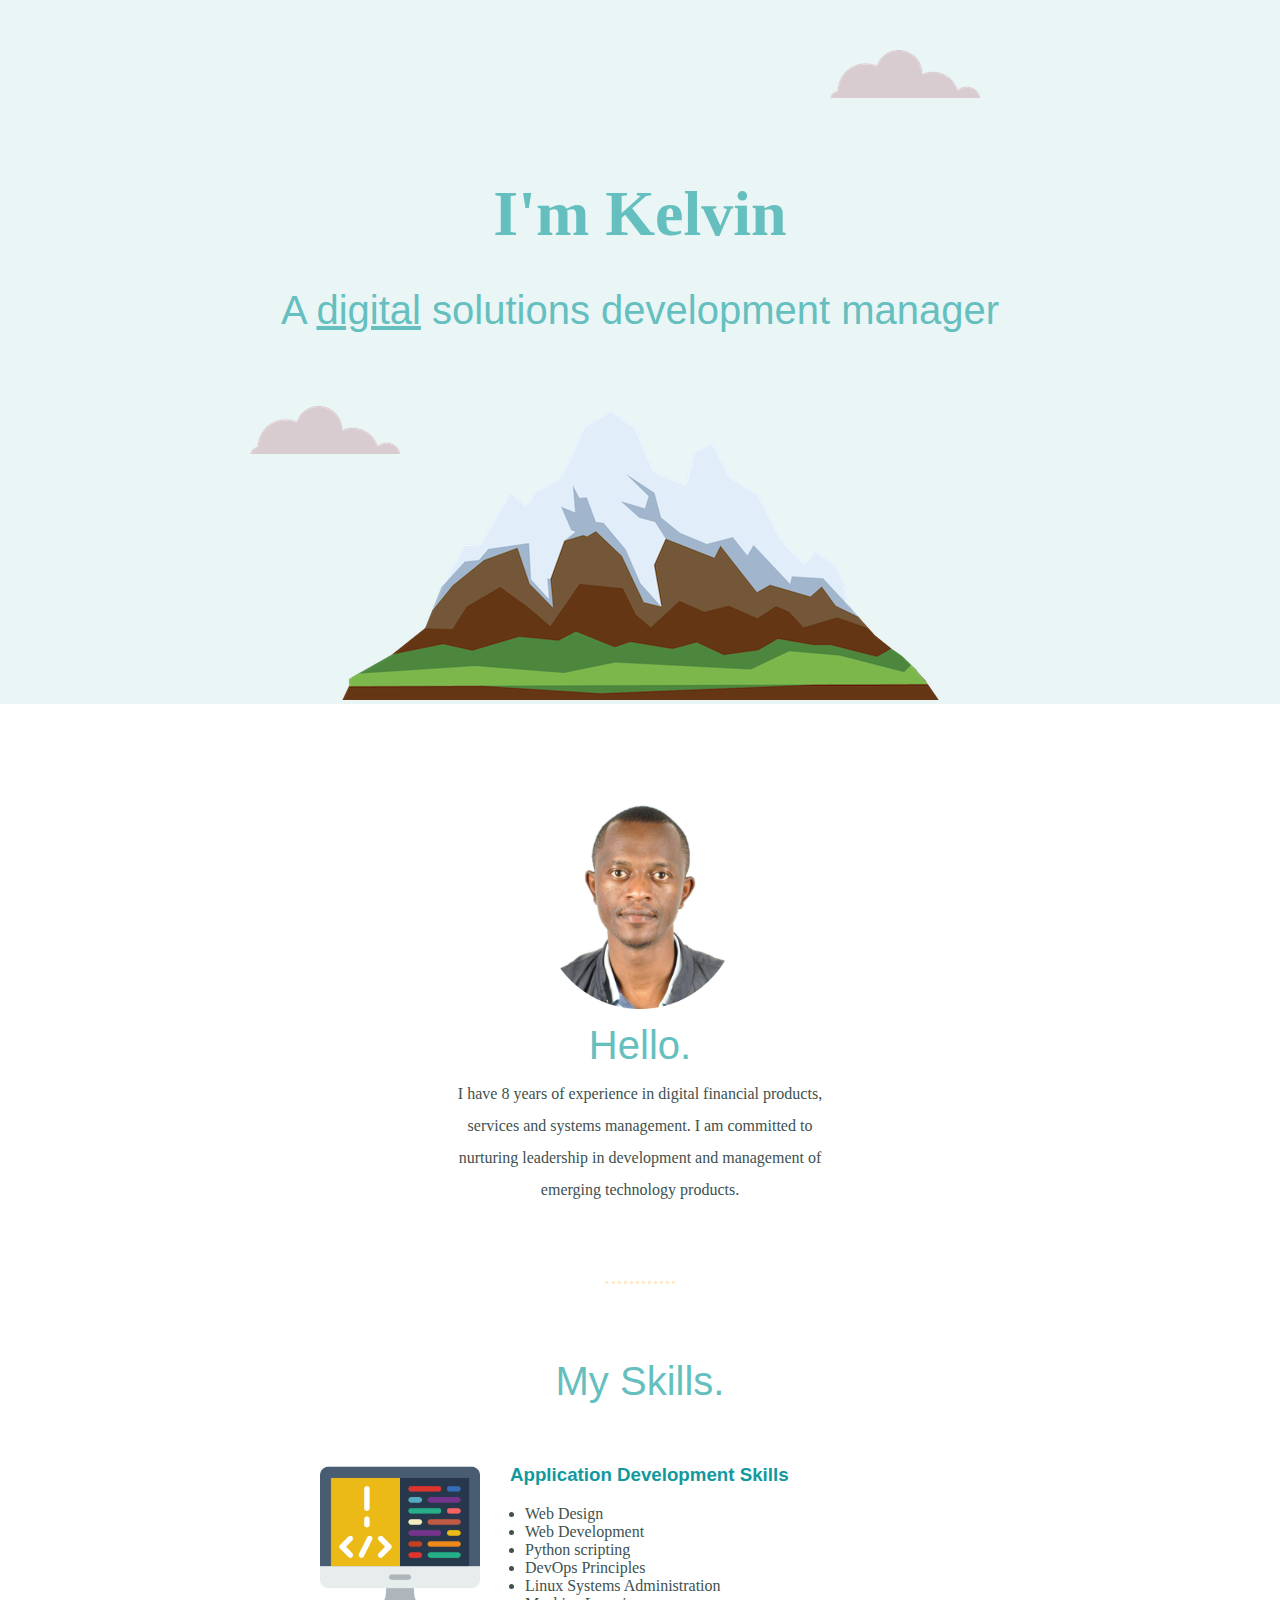
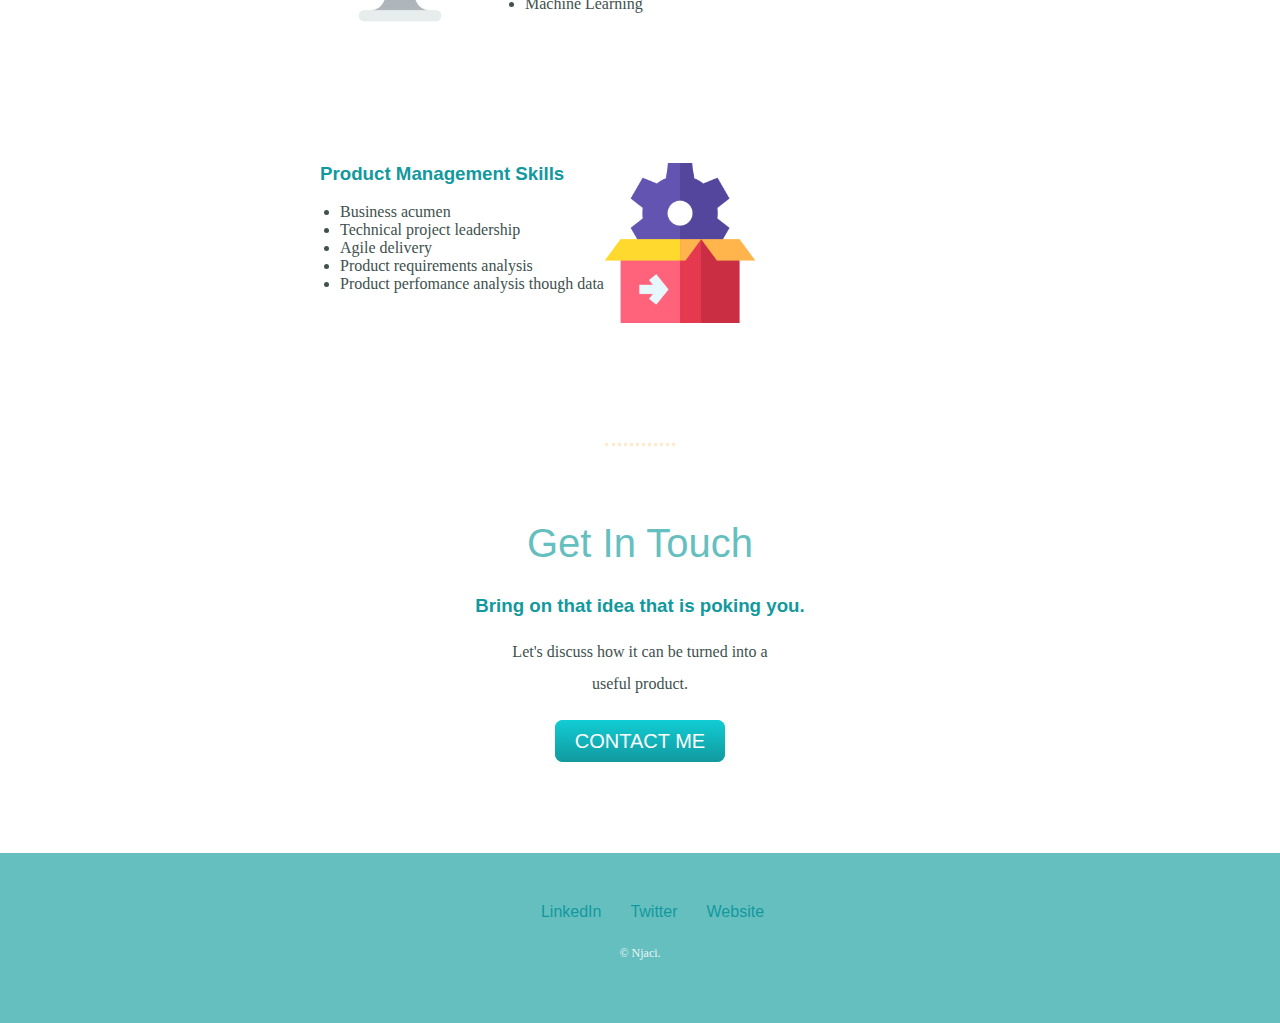
<file: WebDev/index.html>
<!DOCTYPE html>
<html lang="en" dir="ltr">

<head>
  <meta charset="utf-8">
  <title>Kelvin Njaci</title>
  <link rel="stylesheet" href="css\styles.css">
  <link rel="icon" href="images/passport_photo.ico">

</head>
  <body>
    <div class="upper-container">
      <img class= "top-cloud" src="images/cloud.png" alt="cloud-img">
      <h1>I'm Kelvin</h1>
      <h2>A <span class="underline">digital</span> solutions development manager</h2>
      <!-- a span is an inline display element which only takes up the size of it's content
      img is also inline - inline elements' width cannot be changed
      h1,a and p tags are block elements
      inline-block allows elements to have properties of each
      is display is set to none the element is removed from the page together with its space
      setting visibility to hidden removes the element while reserving the space it occupied -->
      <img class= "bottom-cloud" src="images/cloud.png" alt="cloud-img">
      <img src="images/mountain.png" alt="mountain-img">
    </div>
    <div class="middle-container">
      <div class="profile">
        <img width="200" height="205" src="images/circled_pspt_photo.png" alt="">
        <h2>Hello.</h2>
        <p class="intro">I have 8 years of experience in digital financial products, services and systems management. I am committed to nurturing leadership in development and management of emerging technology products.</p>
      </div>
      <hr>
      <div class="skills">
        <h2>My Skills.</h2>
        <div class="skill-row">
          <img class="skill-sec-img1" src="images/coding.png" alt="some pythoncode">
          <h3>Application Development Skills</h3>
          <ul class="one">
            <li>Web Design</li>
            <li>Web Development</li>
            <li>Python scripting</li>
            <li>DevOps Principles</li>
            <li>Linux Systems Administration</li>
            <li>Machine Learning</li>
          </ul>
        </div>
        <div class="skill-row">
          <img class="skill-sec-img2" src="images/product.png" alt="">
          <h3>Product Management Skills</h3>
          <ul class="two">
            <li>Business acumen</li>
            <li>Technical project leadership</li>
            <li>Agile delivery</li>
            <li>Product requirements analysis</li>
            <li>Product perfomance analysis though data</li>
          </ul>
        </div>
      </div>
      <hr>
      <div class="contact-me">
        <h2>Get In Touch</h2>
        <h3>Bring on that idea that is poking you.</h3>
        <p class="contact-msg">Let's discuss how it can be turned into a useful product.</p>
        <a class="btn" href="mailto:kelvinjasy@gmail.com">CONTACT ME</a>
      </div>
    </div>


    <div class="bottom-container">
      <a class="footer-link" href="https://www.linkedin.com/">LinkedIn</a>
      <a class="footer-link" href="https://twitter.com/">Twitter</a>
      <a class="footer-link" href="https://www.appbrewery.co/">Website</a>
      <p class="copyright">© Njaci.</p>
    </div>

  </body>
</html>
</file>
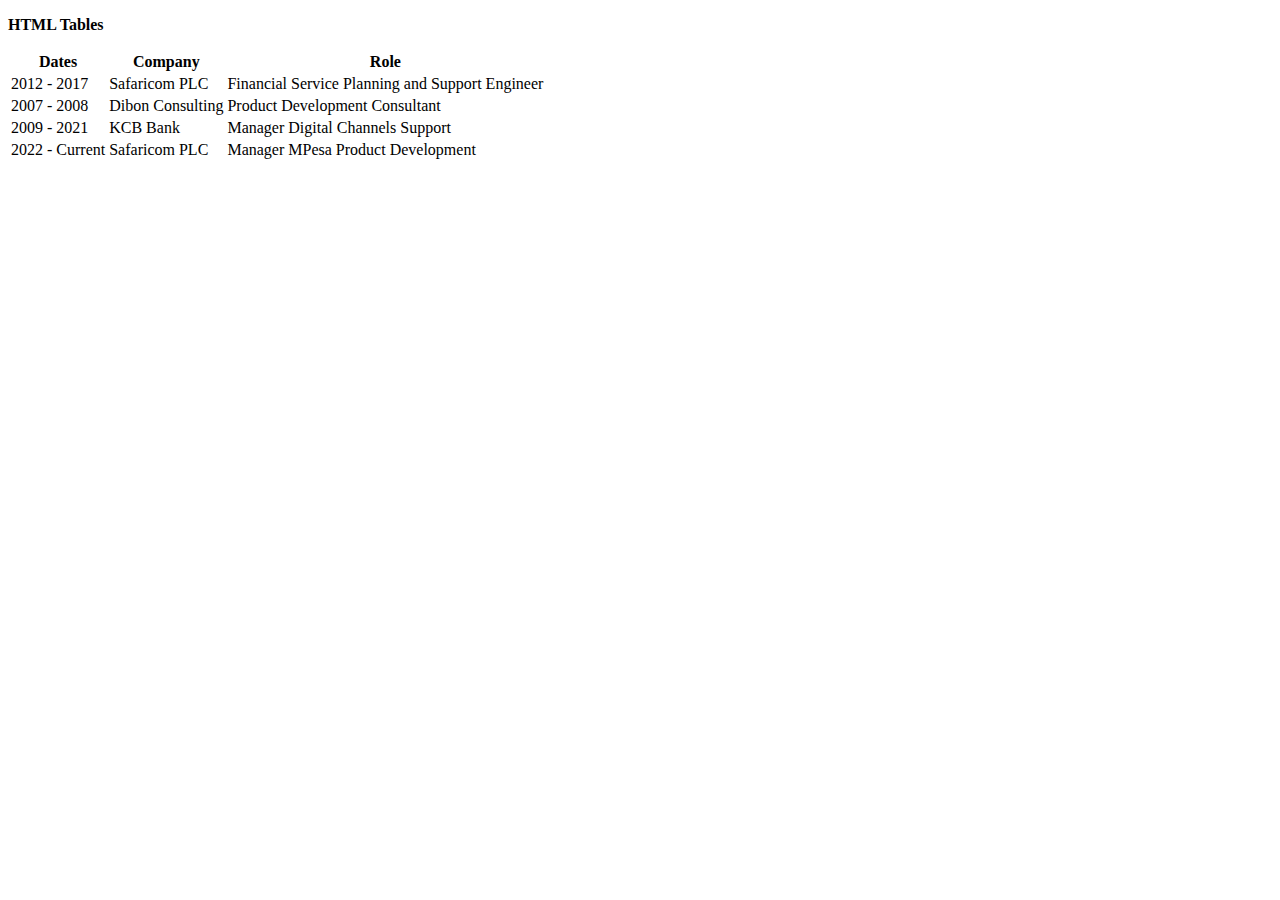
<file: WebDev/work_experience.html>
<!DOCTYPE html>
<html lang="en" dir="ltr">
  <head>
    <meta charset="utf-8">
    <title>Work Experience</title>
  </head>
  <body>
    <p><strong>HTML Tables</strong></p>
    <table>
      <thead>
        <tr>
          <th>Dates</th>
          <th>Company</th>
          <th>Role</th>
        </tr>
      </thead>
      <tbody>
        <tr>
          <td>2012 - 2017</td>
          <td>Safaricom PLC</td>
          <td>Financial Service Planning and Support Engineer</td>
        </tr>
        <tr>
          <td>2007 - 2008</td>
          <td>Dibon Consulting</td>
          <td>Product Development Consultant</td>
        </tr>
        <tr>
          <td>2009 - 2021</td>
          <td>KCB Bank</td>
          <td>Manager Digital Channels Support</td>
        </tr>
        <tr>
          <td>2022 - Current</td>
          <td>Safaricom PLC</td>
          <td>Manager MPesa Product Development</td>
        </tr>
      </tbody>
      <tfoot>

      </tfoot>
    </table>

  </body>
</html>
</file>
